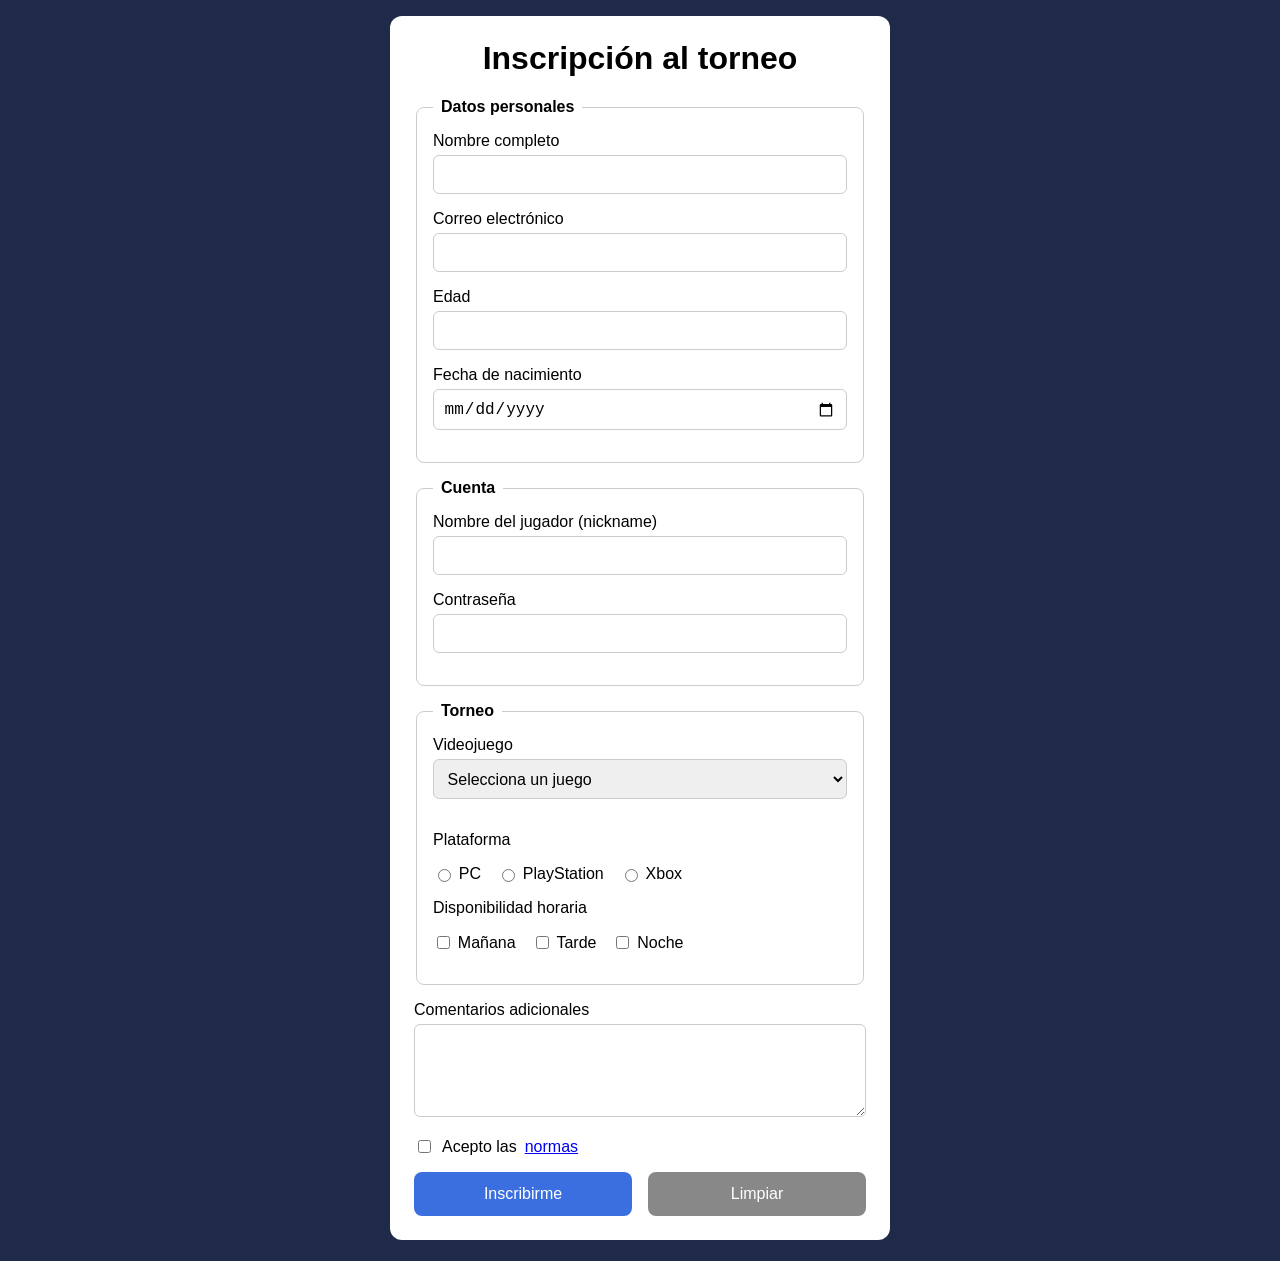
<file: index.html>
<!DOCTYPE html>
<html lang="es">
  <head>
    <meta charset="UTF-8" />
    <meta name="viewport" content="width=device-width, initial-scale=1.0" />
    <title>Inscripción al torneo</title>
    <link rel="stylesheet" href="style.css" />
  </head>
  <body>
    <form action="#" method="get">
      <h1>Inscripción al torneo</h1>

      <fieldset>
        <legend>Datos personales</legend>

        <label for="nombre">Nombre completo</label>
        <input type="text" id="nombre" name="nombre" required />

        <label for="correo">Correo electrónico</label>
        <input type="email" id="correo" name="correo" required />

        <label for="edad">Edad</label>
        <input type="number" id="edad" name="edad" min="16" />

        <label for="nacimiento">Fecha de nacimiento</label>
        <input type="date" id="nacimiento" name="nacimiento" />
      </fieldset>

      <fieldset>
        <legend>Cuenta</legend>

        <label for="nickname">Nombre del jugador (nickname)</label>
        <input type="text" id="nickname" name="nickname" minlength="3" maxlength="15" required />

        <label for="password">Contraseña</label>
        <input type="password" id="password" name="password" required />
      </fieldset>

      <fieldset>
        <legend>Torneo</legend>

        <label for="juego">Videojuego</label>
        <select id="juego" name="juego">
          <option value="">Selecciona un juego</option>
          <option value="lol">League of Legends</option>
          <option value="valorant">Valorant</option>
          <option value="fortnite">Fortnite</option>
          <option value="cs2">Counter-Strike 2</option>
        </select>

        <p>Plataforma</p>
        <div class="opciones">
          <label><input type="radio" name="plataforma" value="pc" /> PC</label>
          <label><input type="radio" name="plataforma" value="playstation" /> PlayStation</label>
          <label><input type="radio" name="plataforma" value="xbox" /> Xbox</label>
        </div>

        <p>Disponibilidad horaria</p>
        <div class="opciones">
          <label><input type="checkbox" name="disponibilidad" value="manana" /> Mañana</label>
          <label><input type="checkbox" name="disponibilidad" value="tarde" /> Tarde</label>
          <label><input type="checkbox" name="disponibilidad" value="noche" /> Noche</label>
        </div>
      </fieldset>

      <label for="comentarios">Comentarios adicionales</label>
      <textarea id="comentarios" name="comentarios" rows="4"></textarea>

      <label class="normas">
        <input type="checkbox" id="normas" name="normas" required />
        Acepto las <a href="normas.html">normas</a>
      </label>

      <div class="botones">
        <button type="submit">Inscribirme</button>
        <button type="reset">Limpiar</button>
      </div>
    </form>
  </body>
</html>
</file>
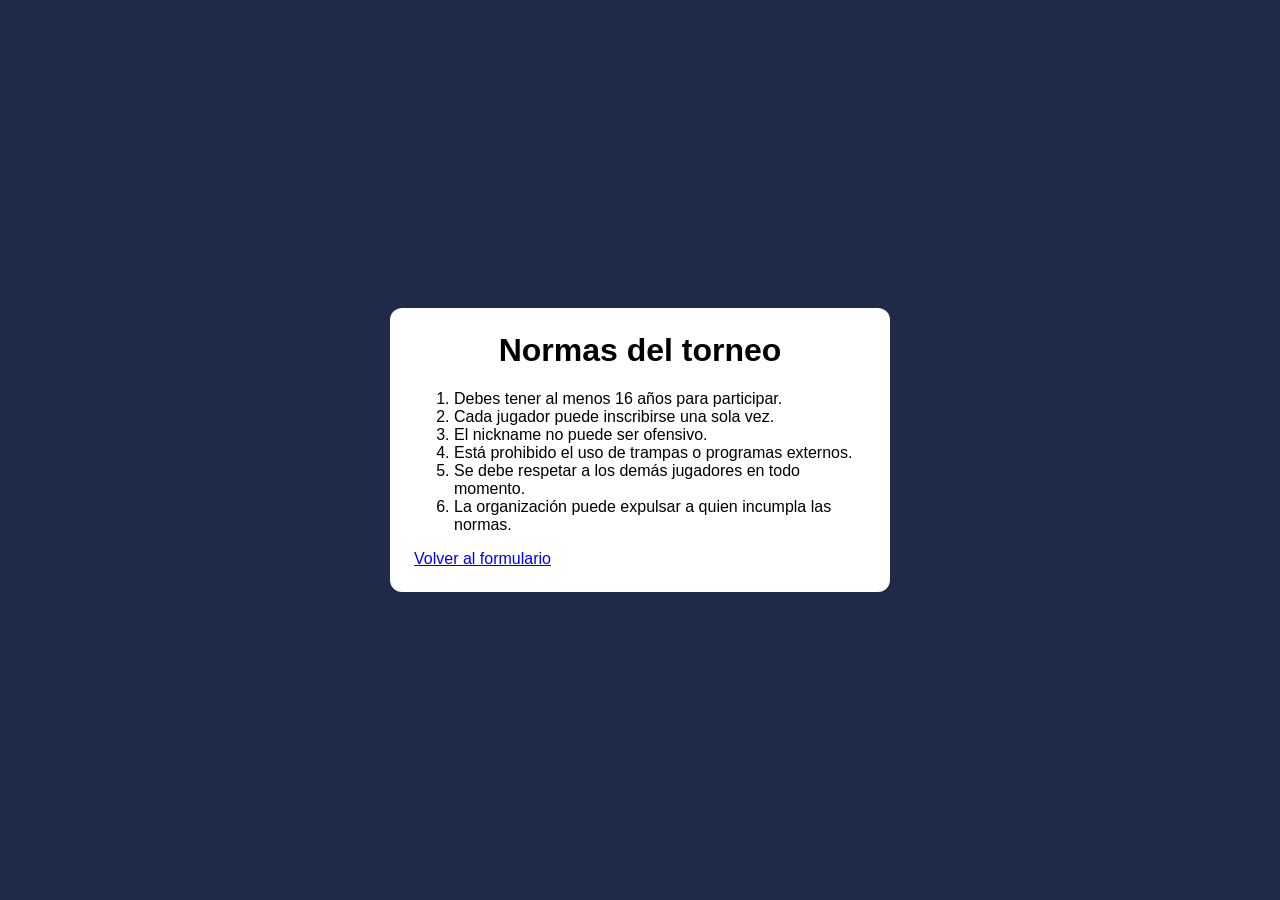
<file: normas.html>
<!DOCTYPE html>
<html lang="es">
  <head>
    <meta charset="UTF-8" />
    <meta name="viewport" content="width=device-width, initial-scale=1.0" />
    <title>Normas del torneo</title>
    <link rel="stylesheet" href="style.css" />
  </head>
  <body>
    <main class="tarjeta">
      <h1>Normas del torneo</h1>
      <ol>
        <li>Debes tener al menos 16 años para participar.</li>
        <li>Cada jugador puede inscribirse una sola vez.</li>
        <li>El nickname no puede ser ofensivo.</li>
        <li>Está prohibido el uso de trampas o programas externos.</li>
        <li>Se debe respetar a los demás jugadores en todo momento.</li>
        <li>La organización puede expulsar a quien incumpla las normas.</li>
      </ol>
      <a href="index.html">Volver al formulario</a>
    </main>
  </body>
</html>
</file>
<file: style.css>
* {
  box-sizing: border-box;
}

body {
  margin: 0;
  min-height: 100vh;
  display: flex;
  justify-content: center;
  align-items: center;
  padding: 1rem;
  font-family: Arial, sans-serif;
  background-color: #1e2a47;
}

form,
.tarjeta {
  width: 100%;
  max-width: 500px;
  padding: 1.5rem;
  background-color: white;
  border-radius: 12px;
}

h1 {
  text-align: center;
  margin-top: 0;
}

fieldset {
  margin-bottom: 1rem;
  padding: 1rem;
  border: 1px solid #ccc;
  border-radius: 8px;
}

legend {
  padding: 0 0.5rem;
  font-weight: bold;
}

label {
  display: block;
  margin-bottom: 0.3rem;
}

input[type="text"],
input[type="email"],
input[type="password"],
input[type="number"],
input[type="date"],
select,
textarea {
  width: 100%;
  margin-bottom: 1rem;
  padding: 0.6rem;
  border: 1px solid #ccc;
  border-radius: 6px;
  font-size: 1rem;
}

input:focus,
select:focus,
textarea:focus {
  outline: none;
  border-color: #3b6fe0;
  box-shadow: 0 0 0 3px rgba(59, 111, 224, 0.3);
}

.opciones {
  display: flex;
  flex-wrap: wrap;
  gap: 1rem;
  margin-bottom: 1rem;
}

.opciones label {
  display: flex;
  align-items: center;
  gap: 0.3rem;
  margin-bottom: 0;
}

.normas {
  display: flex;
  align-items: center;
  gap: 0.5rem;
  margin-bottom: 1rem;
}

.botones {
  display: flex;
  gap: 1rem;
}

button {
  flex: 1;
  padding: 0.8rem;
  border: none;
  border-radius: 8px;
  font-size: 1rem;
  color: white;
  cursor: pointer;
  transition: background-color 0.2s, transform 0.2s;
}

button[type="submit"] {
  background-color: #3b6fe0;
}

button[type="submit"]:hover {
  background-color: #274fb0;
  transform: translateY(-2px);
}

button[type="reset"] {
  background-color: #888;
}

button[type="reset"]:hover {
  background-color: #555;
  transform: translateY(-2px);
}
</file>
